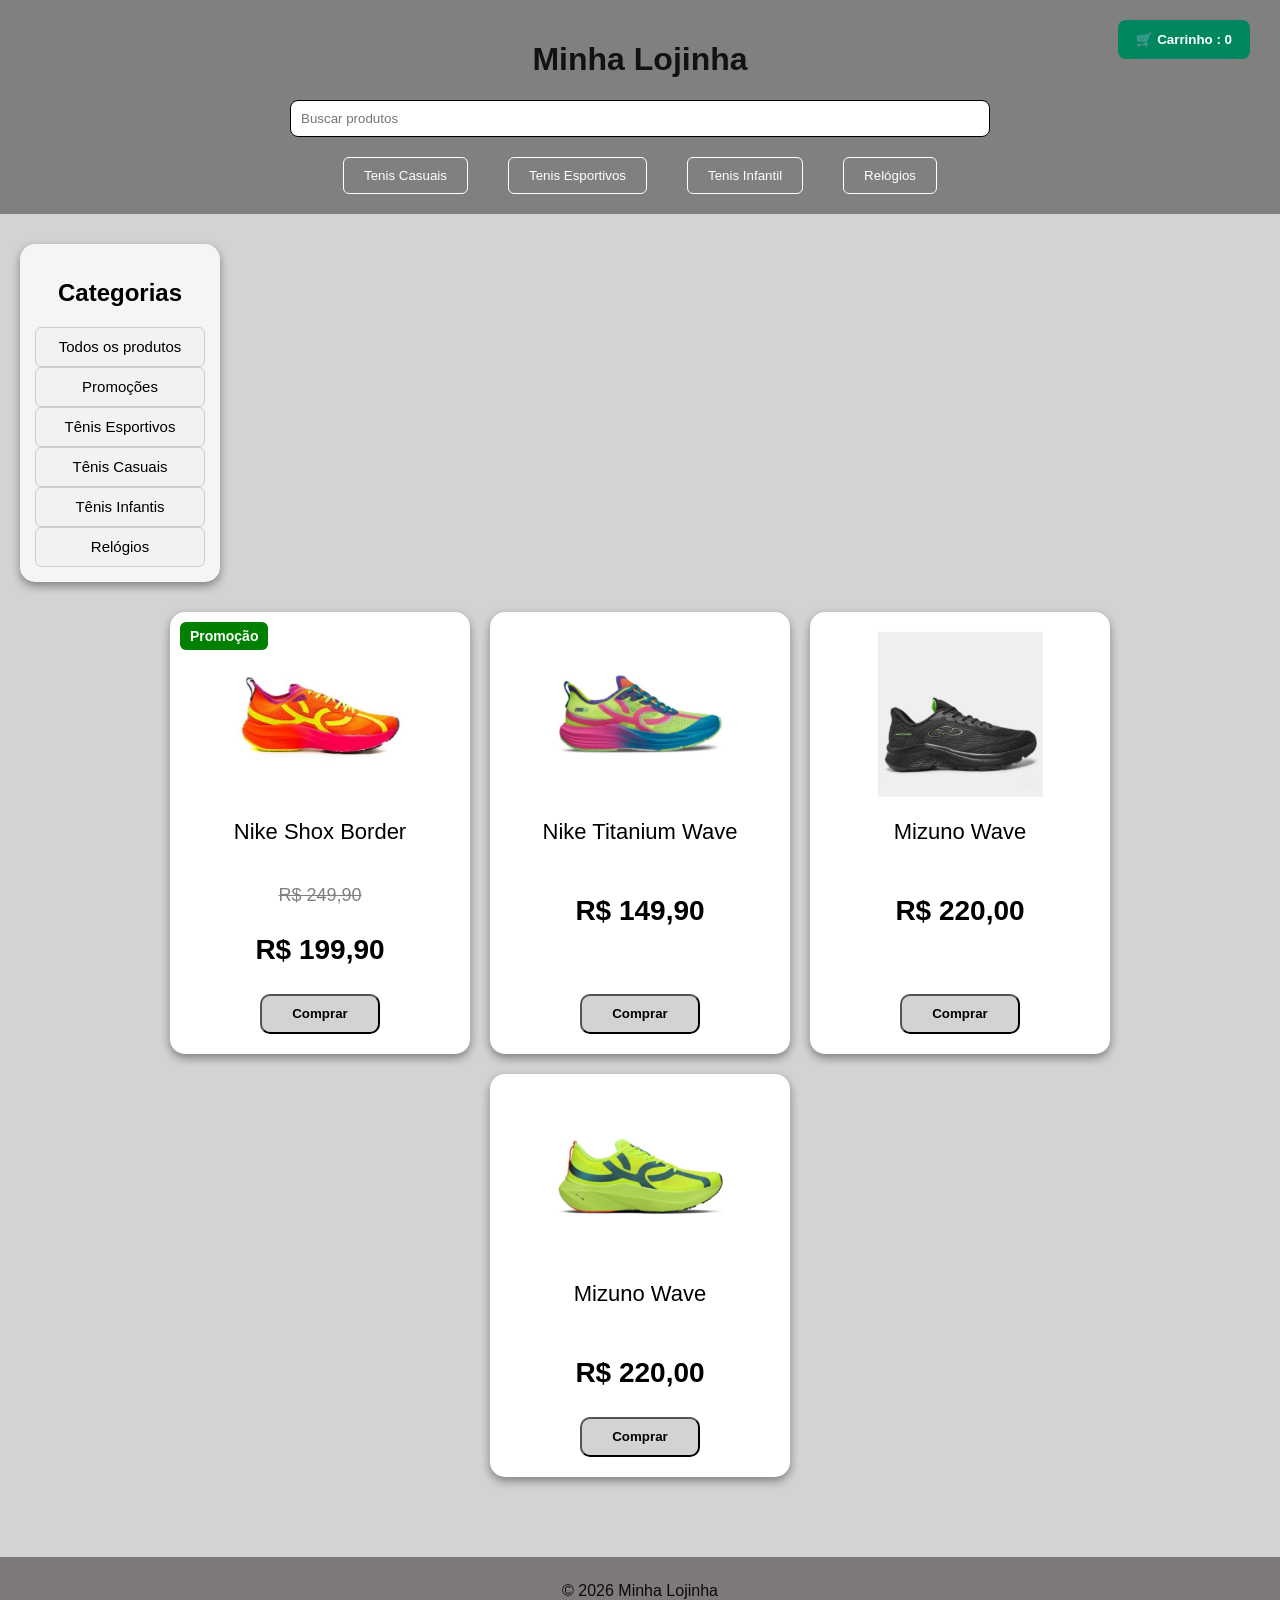
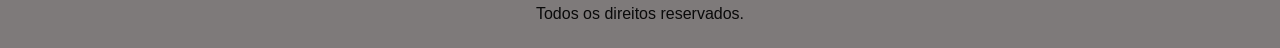
<file: index.html>
<!DOCTYPE html>
<html lang="pt-br">
<head>
    <meta charset="UTF-8">
    <meta name="viewport" content="width=device-width, initial-scale=1.0">
    <title>Minha Lojinha</title>
    <link rel="stylesheet" href="style.css">
</head>
<body>

<header class="cabecalho">

  <button id="botao-carrinho">
    🛒 Carrinho : <span id="quantidade-carrinho">0</span>
  </button>

        
    <h1>Minha Lojinha</h1>

    <input
    id ="campo-pesquisa" 
    type="search" 
    placeholder="Buscar produtos"
    >
    


      <nav class="menu">
  <button class="botao-topo" data-categoria="casuais"           >Tenis Casuais</button>
  <button class="botao-topo" data-categoria="esportivo"         >Tenis Esportivos</button>
  <button class="botao-topo" data-categoria="infantil"          > Tenis Infantil</button>
  <button class="botao-topo" data-categoria="relogio"           >Relógios</button>

</nav>

</header>
       


<div class="conteudo">
   

    <!-- categorias -->
   <div class="categorias">
    <h2>Categorias</h2>


    <button id="botao-todos">
      Todos os produtos
    </button>

    <button id="botao-promocoes">
      Promoções
    </button>

    <button class="botao-categoria" data-categoria="esportivo">
      Tênis Esportivos
    </button>

    <button class="botao-categoria" data-categoria="casuais">
      Tênis Casuais
    </button>

    <button class="botao-categoria" data-categoria="infantil">
      Tênis Infantis
    </button>

      <button class="botao-categoria" data-categoria="relogio">
      Relógios
    </button>

   </div>


<!-- produtos  -->
   <div class="produtos">


      <div class="produto" 
           data-categoria="esportivo"
           data-promocao="sim">
        <span class="selo-promocao">Promoção</span>

    <div class="foto-produto">
       <img 
            class="foto-principal"
            src="./fotos/tenis.jpg"
            alt="Tenis de frente"
      >
       <img 
           class="foto-alternativa" 
           src="./fotos/tenisverso.jpg" 
           alt="tenis de lado"
      >
    </div>
  <p class="descrição">Nike Shox Border</p>
  <p class="preco-antigo">R$ 249,90</p>
   <p class="preço">R$ 199,90</p>
   <button class="botao-comprar">Comprar</button>

       </div>



<div class="produto" 
     data-categoria="esportivo">

  <div class="foto-produto">
    <img 
            class="foto-principal"
            src="./fotos/tenis2.jpg"
            alt="Tenis de frente"
      >
    <img 
           class="foto-alternativa" 
           src="./fotos/tenisverso2.jpg" 
           alt="tenis de lado"
      >

</div>
 
  <p class="descrição">Nike Titanium Wave</p>
  <p class="preço">R$ 149,90</p>

  <button class="botao-comprar">Comprar</button>
</div>




      <div class="produto" 
           data-categoria="casuais">

        <div class="foto-produto">
          <img
          class="foto-principal"
          src="./fotos/tenis3.jpg"
          alt="tenis de lado"
        >
        
        <img
          class="foto-alternativa"
          src="./fotos/tenisverso3.jpg"
          alt="foto de lado"
        >    

        </div>

        
  <p class="descrição">Mizuno Wave</p>
   <p class="preço">R$ 220,00</p>


  <button class="botao-comprar">Comprar</button>
       </div>
      
             <div class="produto" 
                  data-categoria="infantil">

        <div class="foto-produto">
          <img
          class="foto-principal"
          src="./fotos/tenis4.jpg"
          alt="tenis de lado"
        >
        
        <img
          class="foto-alternativa"
          src="./fotos/tenisverso4.jpg"
          alt="foto de lado"
        >    

        </div>

        
  <p class="descrição">Mizuno Wave</p>
   <p class="preço">R$ 220,00</p>


   <button class="botao-comprar">Comprar</button>
       </div>

  <p id="mensagem-sem-produtos" hidden>
    Nenhum produto econtrado.
  </p>

<!-- DIV PRODUTOS  -->
  </div>




<!-- DIV - CONTEUDO (MASTER) -->
</div> 


<footer>
  <p>&copy; 2026 Minha Lojinha</p>
  <p>Todos os direitos reservados.</p>
</footer>

<script src="script.js"></script>

</body>
</html>
</file>
<file: style.css>
*{
  box-sizing: border-box;
}

body {
  margin: 0;
  background-color: lightgray;
  text-align: center;
  font-family: Arial, sans-serif;
  /*background-image: url(/fotos/fundo-site.jpg);*/
  /*background-size: cover;*/
  min-height: 100vh;
  display: flex;
  flex-direction: column;
}

.produtos {
  display: flex;
  justify-content: center;
  gap: 20px;
  flex-wrap: wrap;
  }

.produto {
  display: flex;
  flex-direction: column;
  background-color: white;
  width: 300px;
  padding: 20px;
  border-radius: 15px;
  box-shadow: 0 4px 10px gray;
  transition: 0.3s;
  position: relative;
}

.produto  button {
  align-self: center;
  margin-top: auto;
  width: 120px;
  height: 40px;
  background-color: lightgrey;
  border-radius: 10px;
  transition: 0.5s;
  font-weight: bold;
}

.produto:hover {
transform: translateY(-5px);
box-shadow: 0 8px 18px darkgreen;
}

.produto button:hover {
  background-color: rgb(119, 119, 119);
  color: black;
}

.selo-promocao {
  position: absolute;
  top: 10px;
  left: 10px;
  background-color: green;
  color: white;
  padding: 6px 10px;
  border-radius: 6px;
  font-size: 14px;
  font-weight: bold;
  z-index: 2;
  pointer-events: none;
  
}

.categorias {
  background-color: whitesmoke;
  text-align: center;
  width: 200px;
  padding: 15px;
  border-radius: 15px;
  box-shadow: 0 4px 10px grey
}


.categorias button{
  width: 100%;
  height: 40px;
  border-radius: 6px;
  font-size: 15px;
  background-color: #f2f2f2;
  border: 1px solid #cccccc;
  transition: background-color 0.3s;
}

.categorias button:hover {
  background-color: lightgrey;
  color:#222222;
  
}

.categorias:hover {
  transform: translateY(-5px);
}


.conteudo {
  display: flex;
  align-items: flex-start;
  gap: 30px;
  padding: 30px 20px;
  flex-wrap: wrap;
  flex: 1;

}

.preço {
  font-size: 28px;
  font-weight: bold;
}

.preco-antigo {
  color: grey;
  text-decoration: line-through;
  margin-bottom: 0;
  font-size: 18px;
}

.descrição {
  font-size: 22px;
  }

  footer {
  background-color: #7e7a7a;
  color: rgb(10, 10, 10);
  padding: 20px;
  margin-top: 50px;
}

.cabecalho {
  background-color: gray;
  color: rgb(19, 18, 18);
  padding: 20px;
  position: relative;
  }

#botao-carrinho {
  position: absolute;
  top: 20px;
  right: 30px;

  padding: 12px 18px;

  background-color: #00875f;
  color: white;

  border: none;
  border-radius: 8px;

  font-weight: bold;
  cursor: pointer;
}

.cabecalho input {
  width: 700px;
  padding: 10px;
  border: 1px solid black;
  margin-bottom: 20px;
  border-radius: 8px;
}

.cabecalho input:focus {
  outline: none;
  border: 2px solid #008cff;
  }

.menu {
justify-content: center;
display: flex;
color: black;
gap: 40px;
flex-wrap: wrap;
}

.menu button {
  background-color: transparent;
  color: white;
  border: 1px solid white;
  padding: 10px 20px;
  border-radius: 6px;
  transition: 0.3s;
}

.menu button:hover {
  background-color: white;
  color: #222222;
  }

.foto-produto {
  position: relative;
  width: 165px;
  height: 165px;
  align-self: center;
  perspective: 600px;
}

.foto-produto img{
  position: absolute;
  width: 100%;
  height: 100%;
  object-fit: contain;
  left: 0;
  top: 0;
  transition: opacity 0.4s, transform 0.4s;
  }

  .foto-alternativa {
    opacity: 0;
    transform: rotateY(-90deg);
  }

  .foto-produto:hover .foto-principal {
  opacity: 0;
  transform: rotateY(90deg);
}

  .foto-produto:hover .foto-alternativa {
  opacity: 1;
  transform: rotateY(0);
}

footer p {
  margin: 5px 0;

}

@media (max-width: 600px) {
  .conteudo {
    flex-direction: column;
    align-items: center;
  }

  .produtos {
    flex-direction: column;
  }

  .cabecalho input {
    width: 80%;
  }
}

.categorias button.botao-ativo {
  background: #0d6efd;
  color: white;
}

.categorias button.botao-verde {
  background: green;
  color: white;
}

.menu button.botao-cabecalho {
  background: green;
  color: white;
}
</file>
